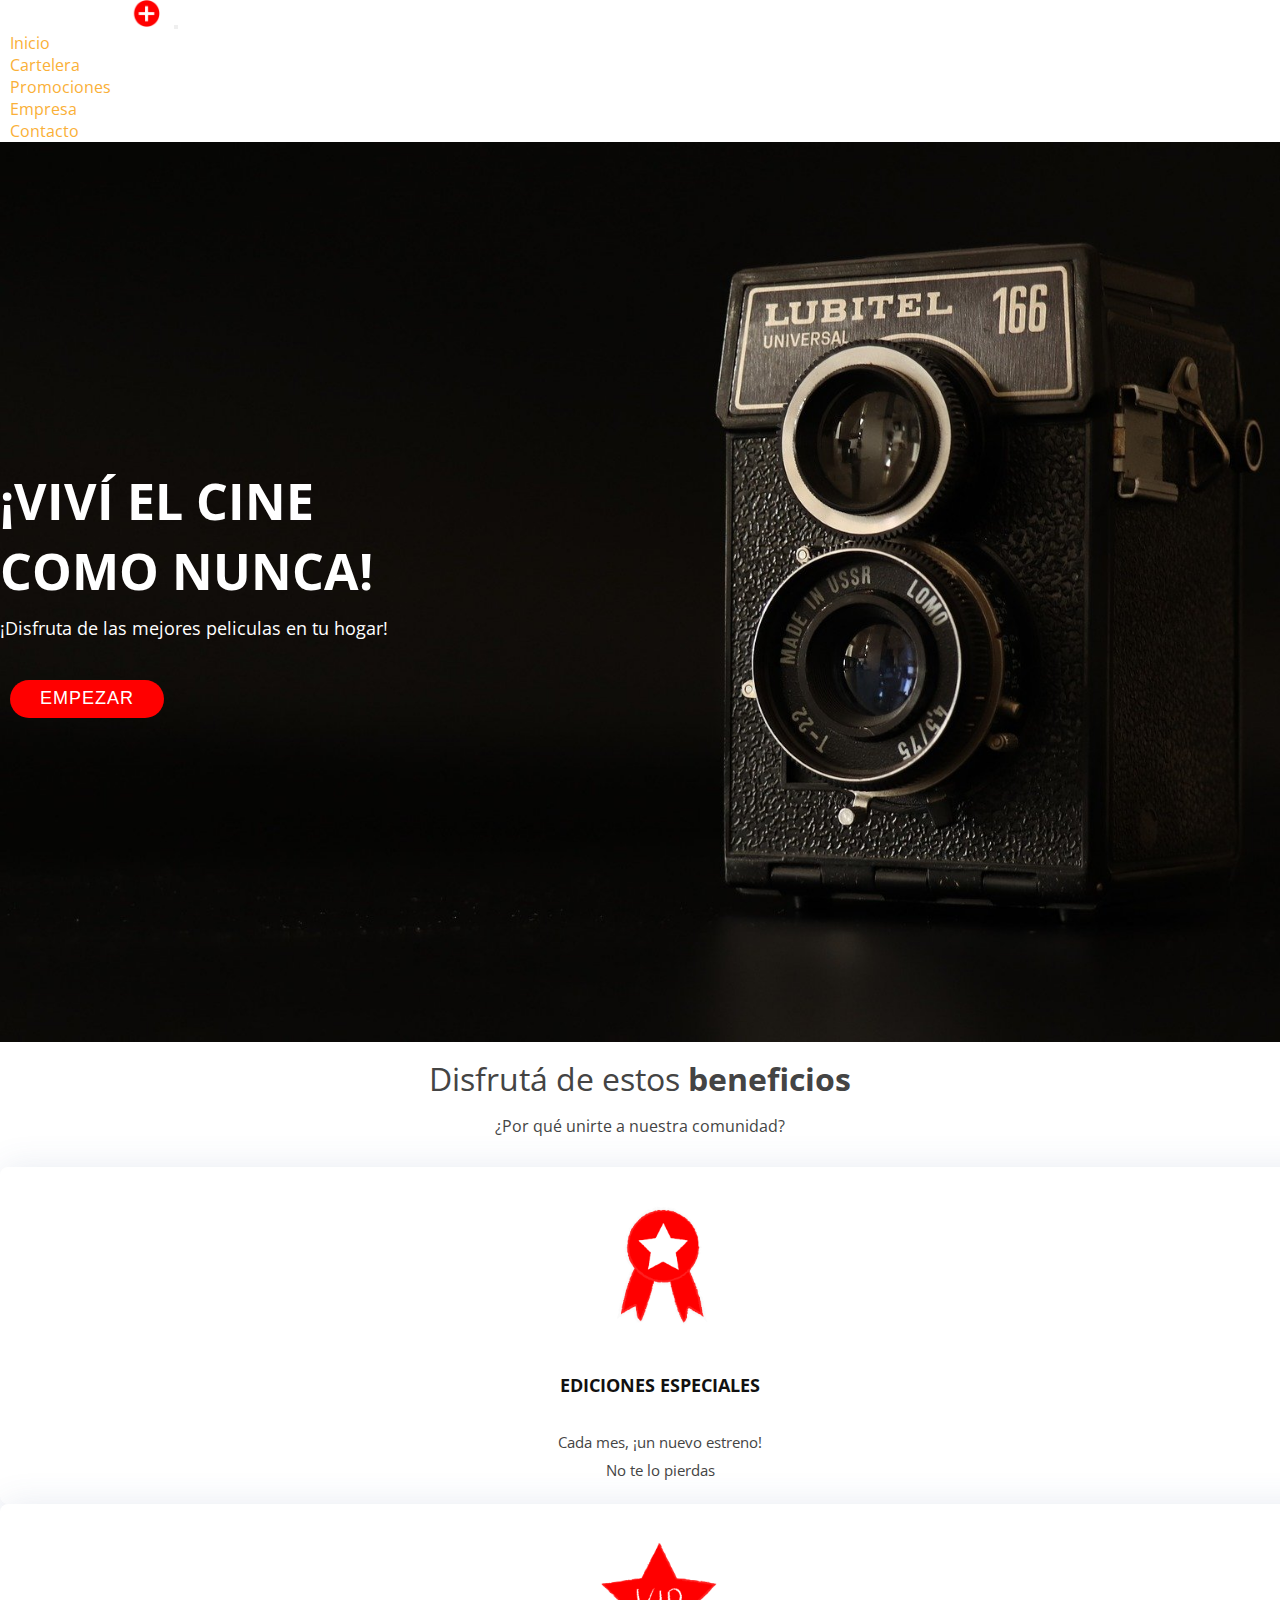
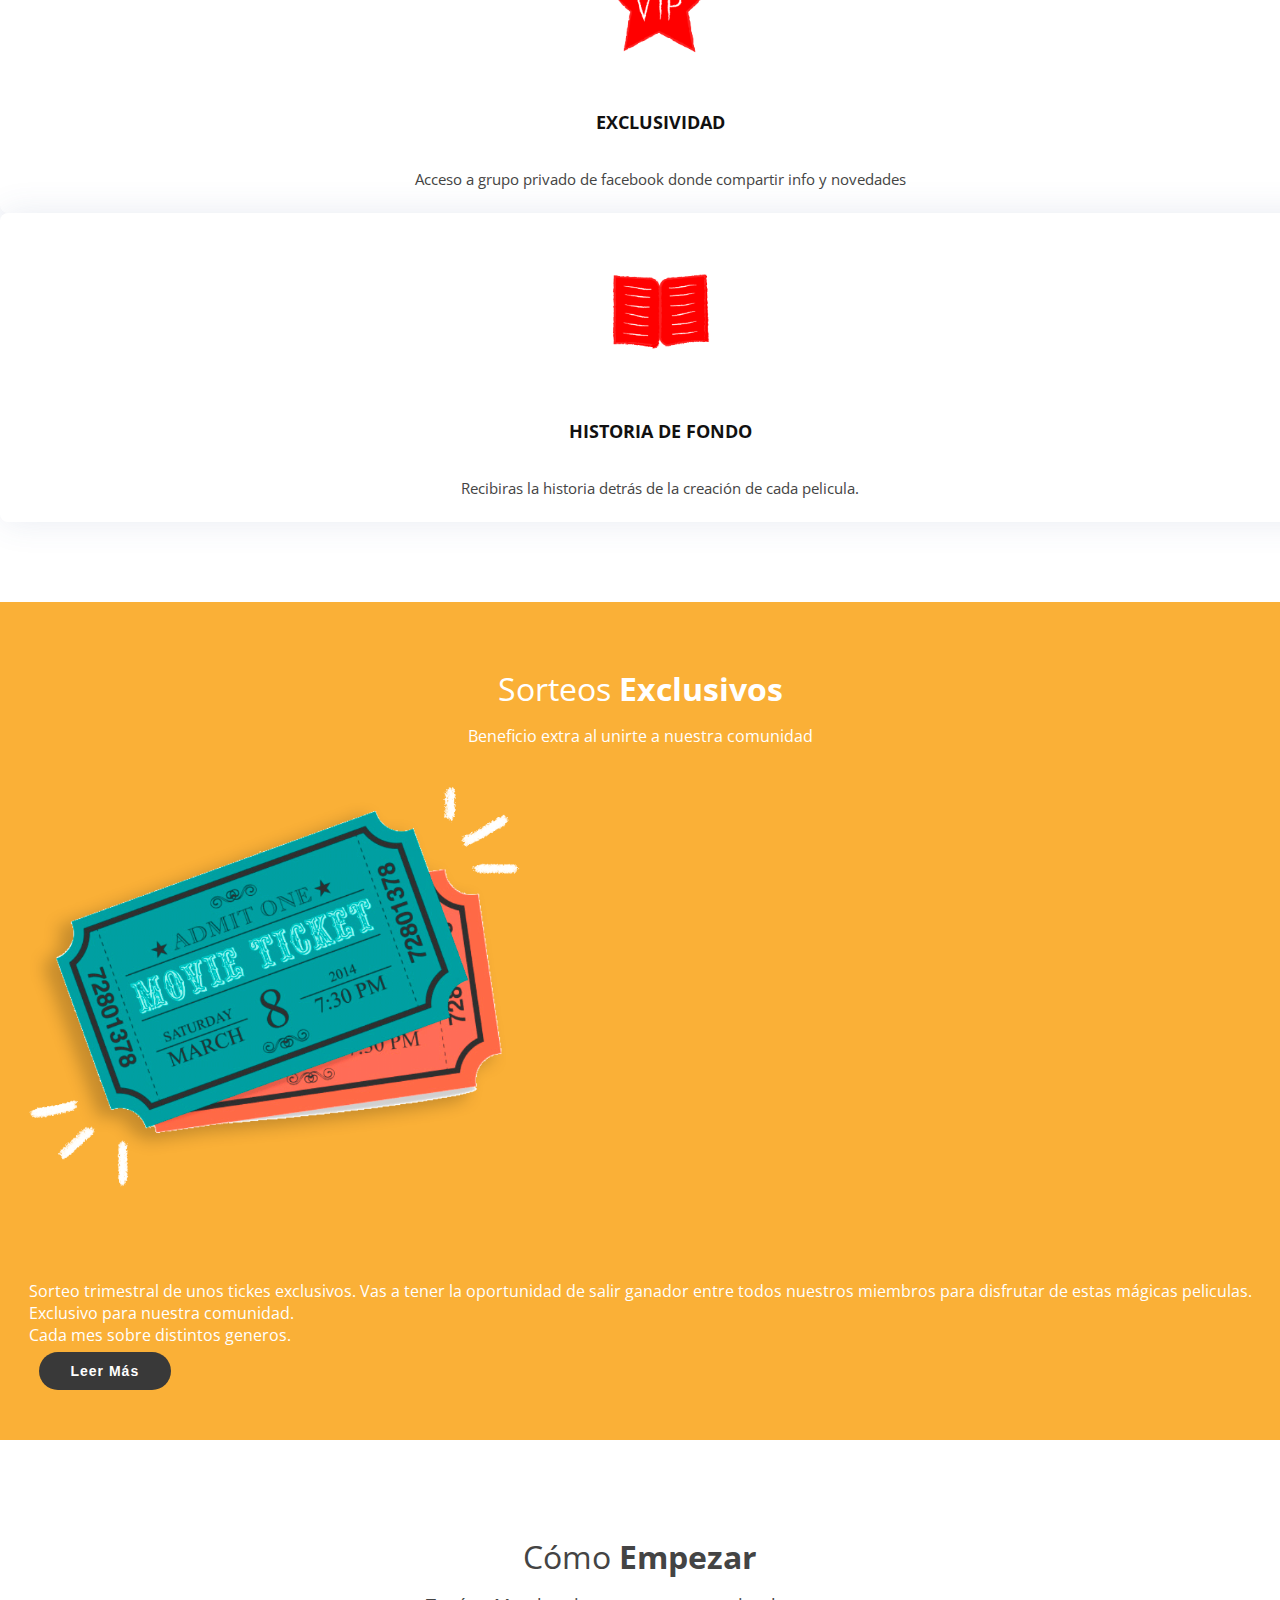
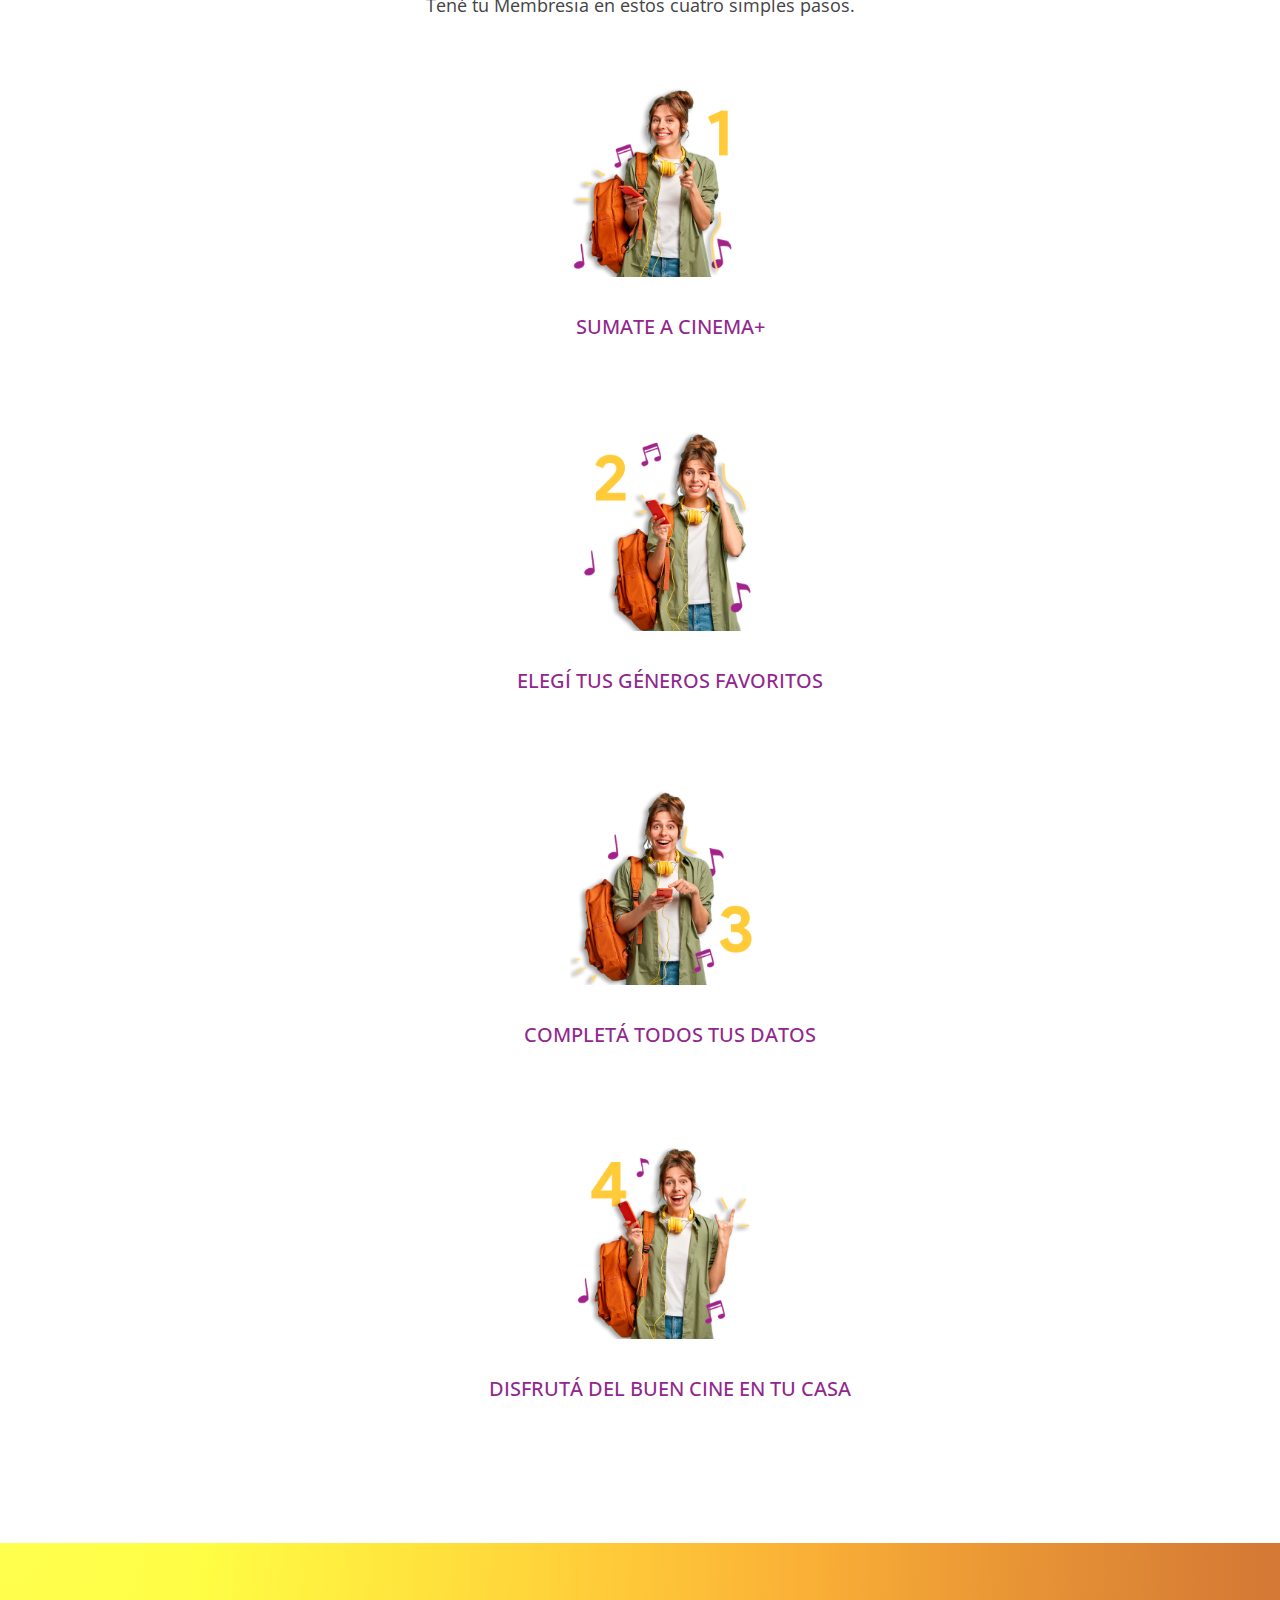
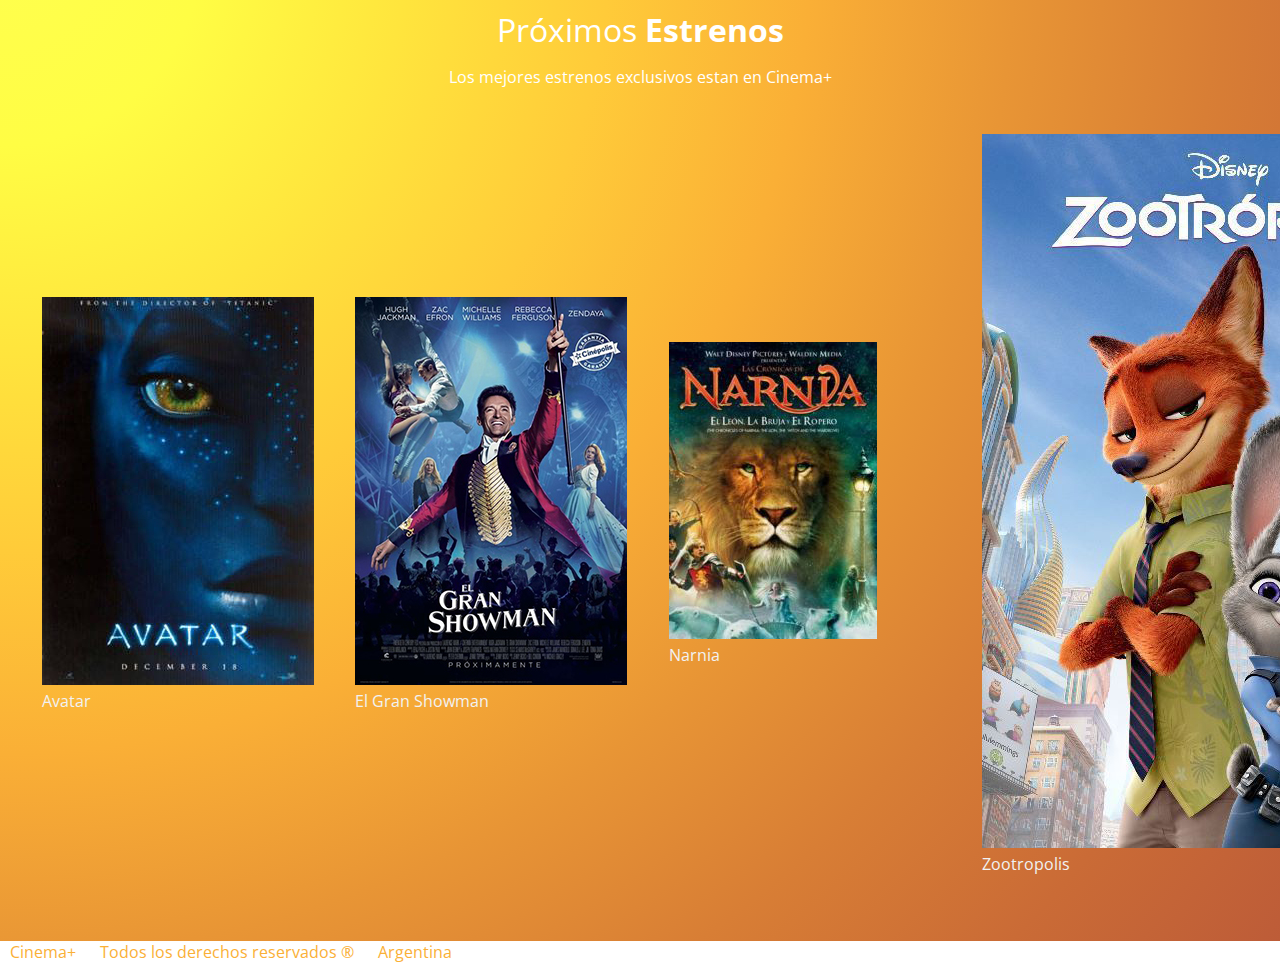
<file: index.html>
<!DOCTYPE html>
<html lang="en">
  <head>
    <meta charset="UTF-8" />
    <meta http-equiv="X-UA-Compatible" content="IE=edge" />
    <meta name="viewport" content="width=device-width, initial-scale=1.0" />

    <title>Cinema Online - Lo mejor del Cine llegó a tu hogar</title>
    <meta
      name="description"
      content="Este es tu cine. ¡Entrá! Los últimos estrenos. Más que ver una película. Una experiencia placentera. Excelente servicio."
    />
    <meta name="keywords" content="Cinema, Cine, Online, Peliculas" />

    <link rel="preconnect" href="https://fonts.googleapis.com" />
    <link rel="preconnect" href="https://fonts.gstatic.com" crossorigin />
    <link
      href="https://fonts.googleapis.com/css2?family=Open+Sans:wght@400;700&display=swap"
      rel="stylesheet"
    />

    <link
      href="https://cdn.jsdelivr.net/npm/bootstrap@5.0.0/dist/css/bootstrap.min.css"
      rel="stylesheet"
      integrity="sha384-wEmeIV1mKuiNpC+IOBjI7aAzPcEZeedi5yW5f2yOq55WWLwNGmvvx4Um1vskeMj0"
      crossorigin="anonymous"
    />

    <link rel="preload" href="./css/style.css" as="style" />
    <link rel="stylesheet" href="./css/style.css" />
  </head>

  <body>
    <!--Header-->
    <header>
      <!--topBar-->
      <nav class="navbar navbar-expand-lg navbar-dark bg-dark fixed-top">
        <div class="container">
          <a class="navbar-brand" href="index.html"
            ><img src="assets/img/Cinema+_logo.png" alt="Logo" class="logoB"
          /></a>
          <button
            class="navbar-toggler"
            type="button"
            data-bs-toggle="collapse"
            data-bs-target="#navbarNavDropdown"
            aria-controls="navbarNavDropdown"
            aria-expanded="false"
            aria-label="Toggle navigation"
          >
            <span class="navbar-toggler-icon"></span>
          </button>
          <div class="collapse navbar-collapse" id="navbarNavDropdown">
            <ul class="navbar-nav">
              <li class="nav-item">
                <a class="nav-link active" aria-current="page" href="index.html"
                  >Inicio</a
                >
              </li>
              <li class="nav-item">
                <a class="nav-link" href="cartelera.html">Cartelera</a>
              </li>
              <li class="nav-item">
                <a class="nav-link" href="promociones.html">Promociones</a>
              </li>
              <li class="nav-item">
                <a class="nav-link" href="empresa.html">Empresa</a>
              </li>
              <li class="nav-item">
                <a class="nav-link" href="contacto.html">Contacto</a>
              </li>
            </ul>
          </div>
        </div>
      </nav>

      <!--Hero-->

      <section id="hero">
        <div class="hero container">
          <div class="hero-text container">
            <h1>¡Viví el cine<br />como nunca!</h1>
            <h2>¡Disfruta de las mejores peliculas en tu hogar!</h2>
            <a href="cartelera.html" class="btn-get-started">Empezar</a>
          </div>
        </div>
      </section>
    </header>

    <!--Cuerpo-->

      <!-- ======= Beneficios ======= -->
      <section id="services" class="services">
        <div class="container">
          <div class="section-title">
            <h3>Disfrutá de estos <span>beneficios</span></h3>
            <p>¿Por qué unirte a nuestra comunidad?</p>
          </div>

          <div class="row justify-content-center">
            <div
              class="col-md-6 col-lg-3 d-flex align-items-stretch mb-5 mb-lg-0"
            >
              <div class="icon-box">
                <div class="icon">
                  <img
                    style="width: 150px"
                    src="assets/img/beneficio1.png"
                    alt=""
                  />
                </div>
                <h4 class="title"><a href="">Ediciones Especiales</a></h4>
                <p class="description">
                  Cada mes, ¡un nuevo estreno! <br> No te lo pierdas
                </p>
              </div>
            </div>

            <div
              class="col-md-6 col-lg-3 d-flex align-items-stretch mb-5 mb-lg-0"
            >
              <div class="icon-box">
                <div class="icon">
                  <img
                    style="width: 150px"
                    src="assets/img/beneficio2.png"
                    alt=""
                  />
                </div>
                <h4 class="title"><a href="">Exclusividad</a></h4>
                <p class="description">
                  Acceso a grupo privado de facebook donde compartir info y novedades
                </p>
              </div>
            </div>

            <div
              class="col-md-6 col-lg-3 d-flex align-items-stretch mb-5 mb-lg-0"
            >
              <div class="icon-box">
                <div class="icon">
                  <img
                    style="width: 150px"
                    src="assets/img/beneficio3.png"
                    alt=""
                  />
                </div>
                <h4 class="title"><a href="">Historia de fondo</a></h4>
                <p class="description">
                  Recibiras la historia detrás de la creación de cada pelicula.
                </p>
              </div>
            </div>
          </div>
        </div>
      </section>

      <!-- ======= Sorteos ======= -->
      <section id="about" class="about club">
        <div class="container">
          <div class="section-title">
            <h3 id="club-pq">Sorteos <span id="club">Exclusivos</span></h3>
            <p>Beneficio extra al unirte a nuestra comunidad</p>
          </div>

          <div class="row content">
            <div class="col-lg-6 tocadisco">
              <img src="assets/img/sorteosExclusivos.png" alt="tocadisco" />
            </div>
            <div class="col-lg-6" id="sorteo">
              <p>
                Sorteo trimestral de unos tickes exclusivos. Vas a tener la
                oportunidad de salir ganador entre todos nuestros miembros para
                disfrutar de estas mágicas peliculas.
              </p>

              <p>
                Exclusivo para nuestra comunidad.
              </p>

              <p>
                Cada mes sobre distintos generos.
              </p>
              
              <a href="promociones.html" class="btn-learn-more"
                >Leer Más</a
              >
            </div>
          </div>
        </div>
      </section>
      <!-- End About Section -->

      <!-- ======= Pasos Section ======= -->
      <section id="pasos" class="pasos">
        <div class="container">
          <div class="section-title">
            <h3>Cómo <span>Empezar</span></h3>
            <p>Tené tu Membresia en estos cuatro simples pasos.</p>
          </div>

          <div class="row">
            <div
              class="col-md-6 col-lg-3 d-flex align-items-stretch mb-5 mb-lg-0"
            >
              <div class="icon-box sumate">
                <div class="icon">
                  <img style="width: 200px" src="assets/img/paso1.png" alt="" />
                </div>
                <h4 class="title"><a href="">Sumate a Cinema+</a></h4>
              </div>
            </div>

            <div
              class="col-md-6 col-lg-3 d-flex align-items-stretch mb-5 mb-lg-0"
            >
              <div class="icon-box elegi">
                <div class="icon">
                  <img style="width: 200px" src="assets/img/paso2.png" alt="" />
                </div>
                <h4 class="title"><a href="">Elegí tus géneros favoritos</a></h4>
              </div>
            </div>

            <div
              class="col-md-6 col-lg-3 d-flex align-items-stretch mb-5 mb-lg-0"
            >
              <div class="icon-box completa">
                <div class="icon">
                  <img style="width: 200px" src="assets/img/paso3.png" alt="" />
                </div>
                <h4 class="title"><a href="">Completá todos tus datos</a></h4>
              </div>
            </div>

            <div
              class="col-md-6 col-lg-3 d-flex align-items-stretch mb-5 mb-lg-0"
            >
              <div class="icon-box disfruta">
                <div class="icon">
                  <img style="width: 200px" src="assets/img/paso4.png" alt="" />
                </div>
                <h4 class="title">
                  <a href="">Disfrutá del buen cine en tu casa</a>
                </h4>
                <!-- <p class="description">
                  At vero eos et accusamus et iusto odio dignissimos ducimus qui
                  blanditiis
                </p> -->
              </div>
            </div>
          </div>
        </div>
      </section>
      <!-- End Pasos Section -->

    <!--listaDeProductos-->
    <section class="estrenos">
      <div class="section-title">
        <h3>Próximos <span>Estrenos</span></h3>
        <p>Los mejores estrenos exclusivos estan en Cinema+</p>
      </div>
      <div class="container productos productos--lista">
        <div class="card" style="width: 18rem">
          <img
            src="assets/img/afiches/avatar.jpg"
            class="card-img-top"
            alt="avatar"
          />
          <div class="card-body bg-dark">
            <p class="card-text">Avatar</p>
          </div>
        </div>
        <div class="card" style="width: 18rem">
          <img
            src="assets/img/afiches/elGranShowman.jpg"
            class="card-img-top"
            alt="showman"
          />
          <div class="card-body bg-dark">
            <p class="card-text">El Gran Showman</p>
          </div>
        </div>
        <div class="card" style="width: 18rem">
          <img
            src="assets/img/afiches/narnia.jpg"
            class="card-img-top"
            alt="narnia"
          />
          <div class="card-body bg-dark">
            <p class="card-text">Narnia</p>
          </div>
        </div>
        <div class="card" style="width: 18rem">
          <img
            src="assets/img/afiches/zootroolis.jpg"
            class="card-img-top"
            alt="Zootropolis"
          />
          <div class="card-body bg-dark">
            <p class="card-text">Zootropolis</p>
          </div>
        </div>
      </div>
    </section>

    <!--Pie de pagina-->
    <footer>
      <nav class="navbar navbar-expand-lg navbar-dark bg-dark">
        <div class="container-md">
          <a class="navbar-brand" href="index.html">Cinema+</a>
          <a class="navbar-brand" href="empresa.html">Todos los derechos reservados ®</a>
          <a class="navbar-brand" href="contacto.html">Argentina</a>
        </div>
      </nav>
    </footer>

    <!--shilf + alt + f-->
    <script
      src="https://cdn.jsdelivr.net/npm/bootstrap@5.0.0/dist/js/bootstrap.bundle.min.js"
      integrity="sha384-p34f1UUtsS3wqzfto5wAAmdvj+osOnFyQFpp4Ua3gs/ZVWx6oOypYoCJhGGScy+8"
      crossorigin="anonymous"
    ></script>
  </body>
</html>
</file>
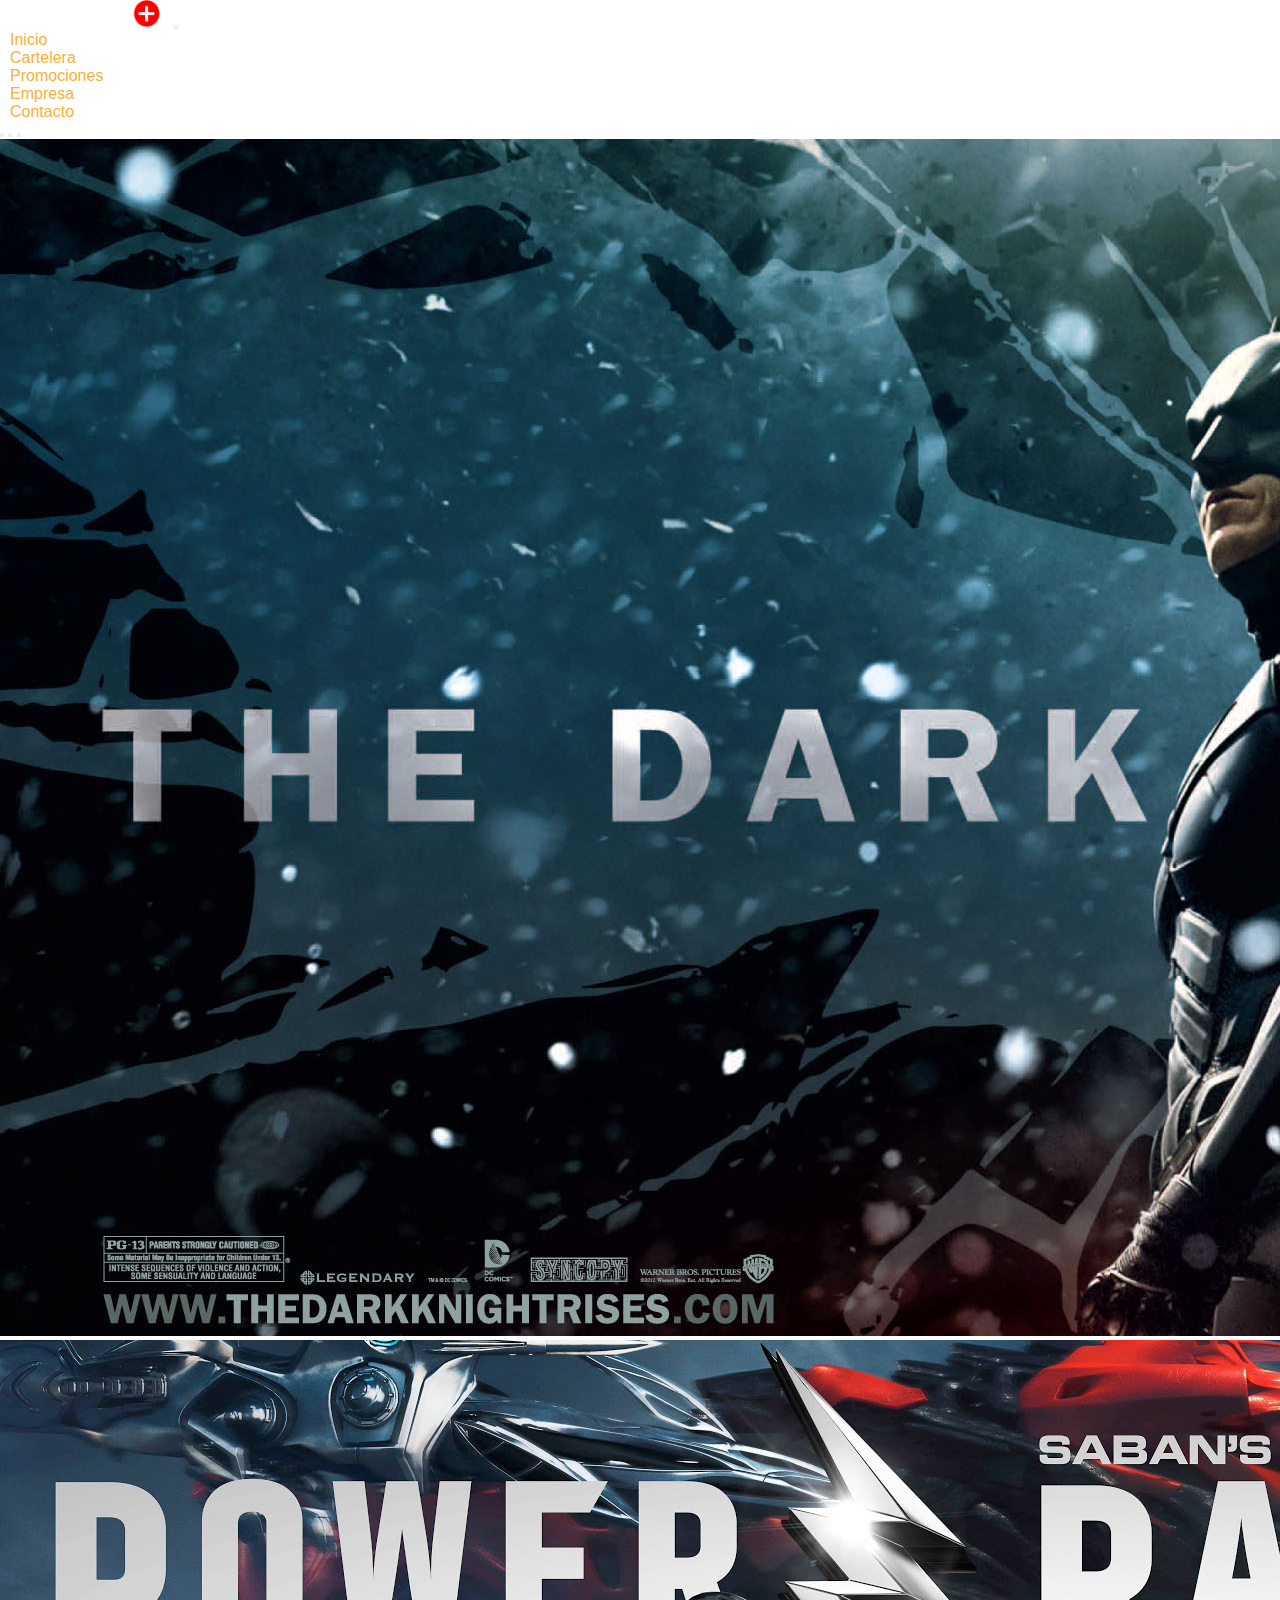
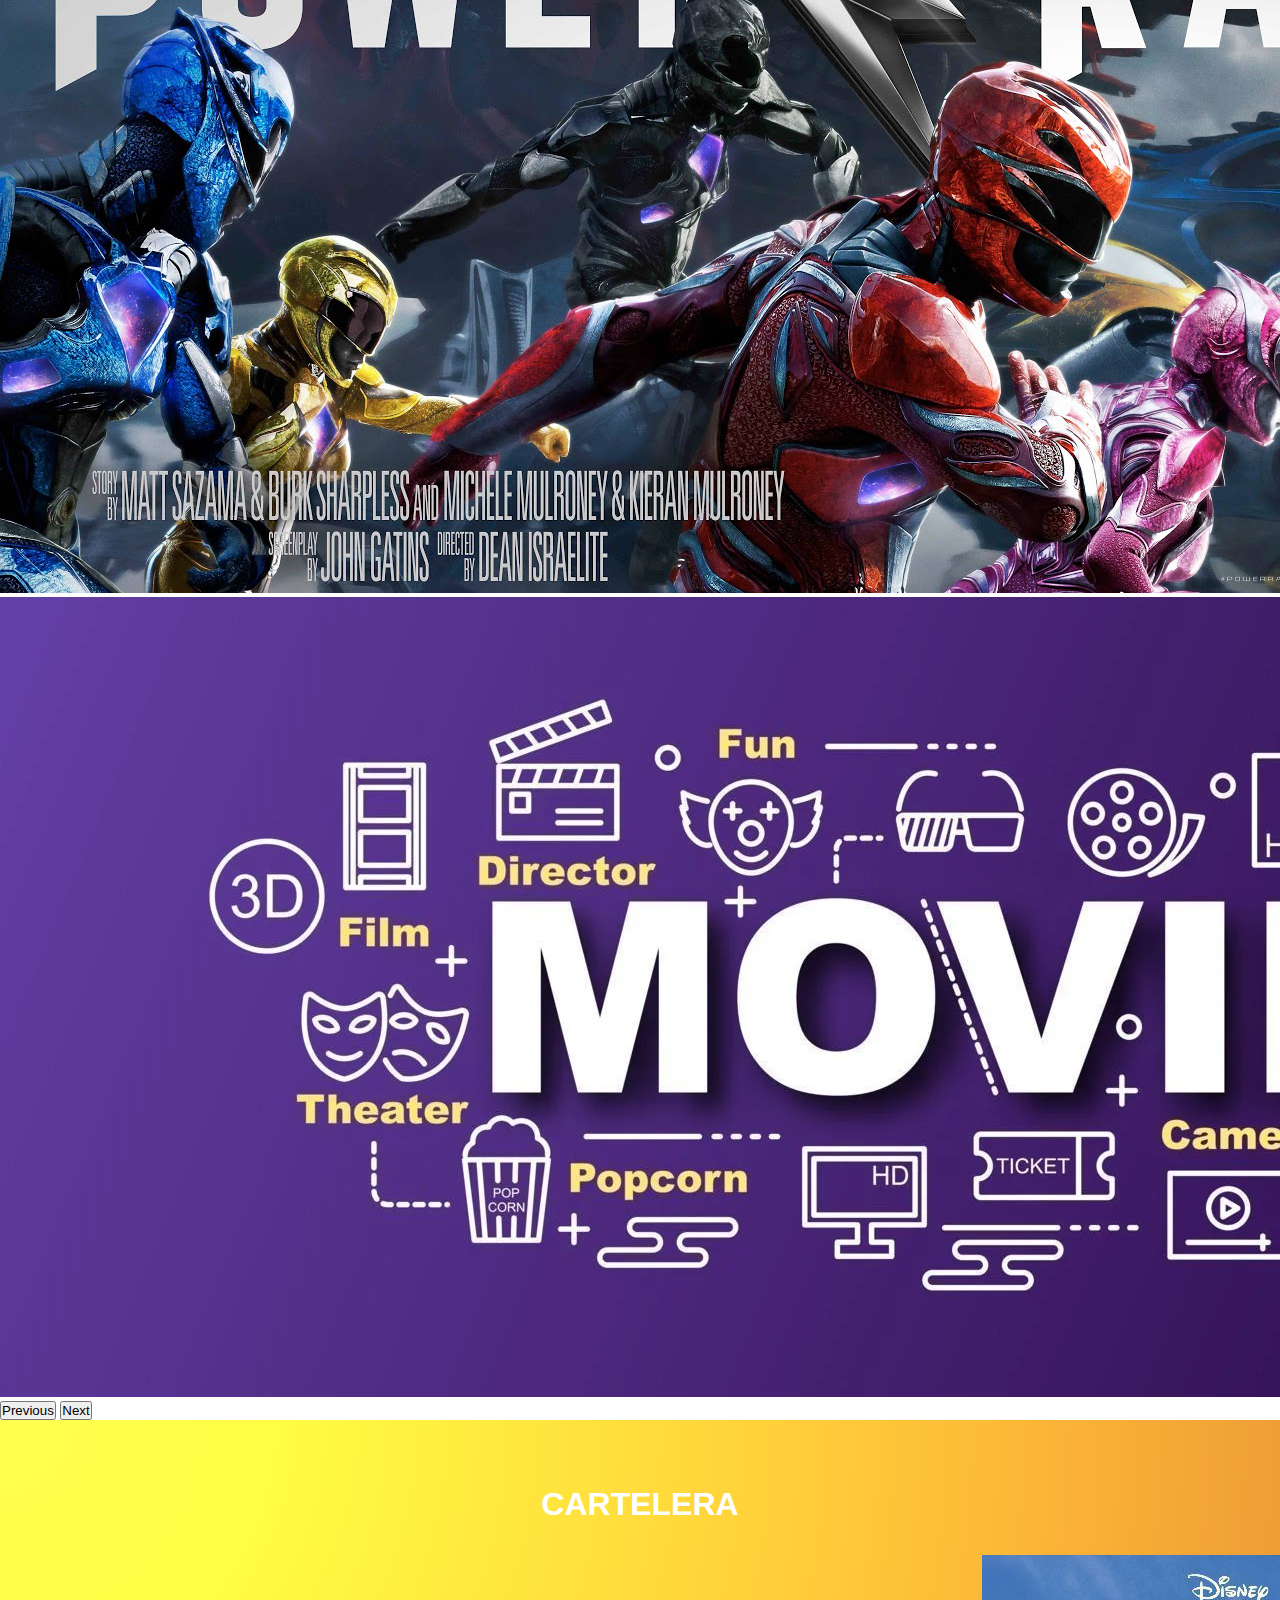
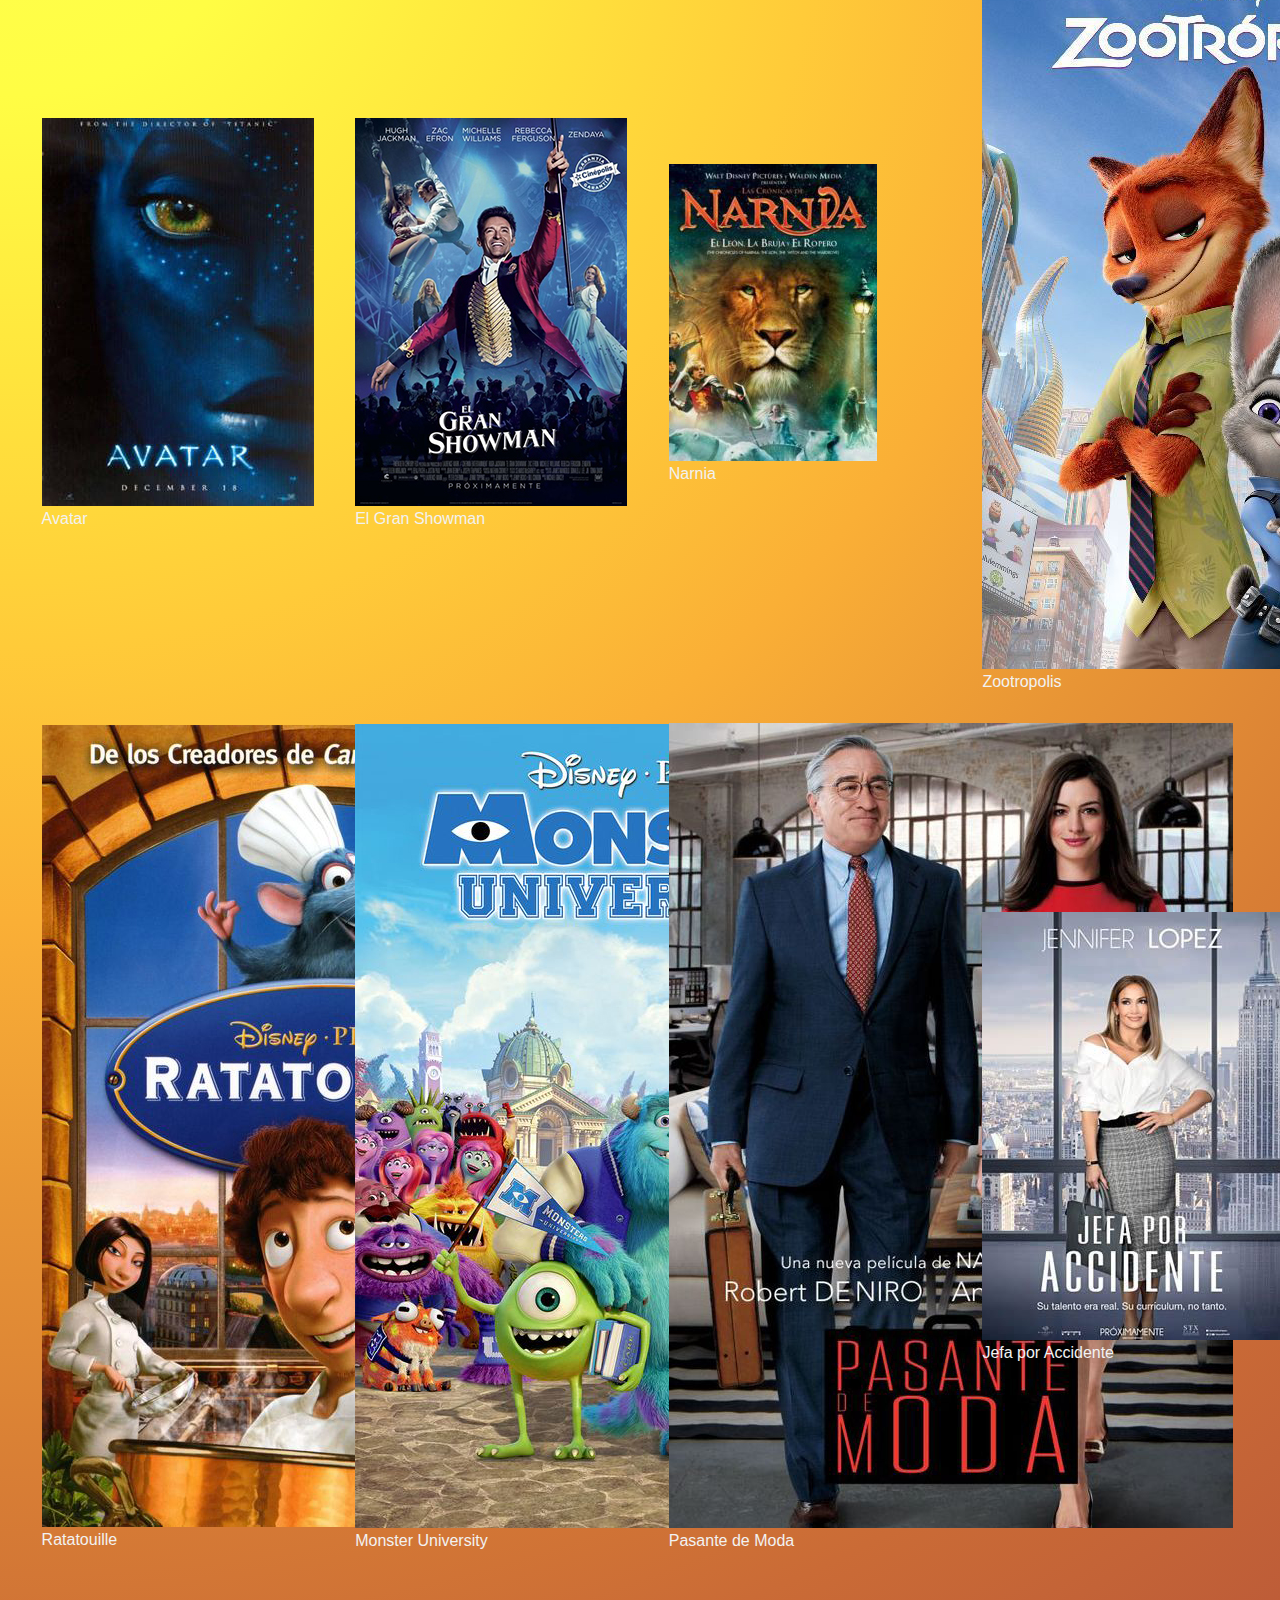
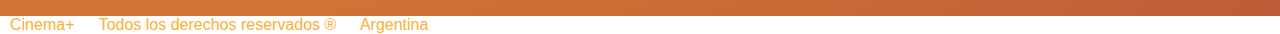
<file: cartelera.html>
<!DOCTYPE html>
<html lang="en">
  <head>
    <meta charset="UTF-8" />
    <meta http-equiv="X-UA-Compatible" content="IE=edge" />
    <meta name="viewport" content="width=device-width, initial-scale=1.0" />
    <title>Cinema Online - Cartelera</title>
    <meta name="keywords" content="Cinema, Cine, Online, Peliculas, Cartelera">
    <link rel="preconnect" href="https://fonts.gstatic.com" />
    <link
      href="https://fonts.googleapis.com/css2?family=Krub:wght@400;700&display=swap"
      rel="stylesheet"
    />
    <link href="https://cdn.jsdelivr.net/npm/bootstrap@5.0.0/dist/css/bootstrap.min.css" rel="stylesheet" integrity="sha384-wEmeIV1mKuiNpC+IOBjI7aAzPcEZeedi5yW5f2yOq55WWLwNGmvvx4Um1vskeMj0" crossorigin="anonymous">
    <link rel="preload" href="./css/style.css" as="style" />
    <link rel="stylesheet" href="./css/style.css" />
  </head>

  <body>
    <!--Header-->
    <header>
      <!--topBar-->
      <nav class="navbar navbar-expand-lg navbar-dark bg-dark">
        <div class="container">
          <a class="navbar-brand" href="index.html"><img src="assets/img/Cinema+_logo.png" alt="Logo" class="logoB"
            /></a>
          <button class="navbar-toggler" type="button" data-bs-toggle="collapse" data-bs-target="#navbarNavDropdown" aria-controls="navbarNavDropdown" aria-expanded="false" aria-label="Toggle navigation">
            <span class="navbar-toggler-icon"></span>
          </button>
          <div class="collapse navbar-collapse" id="navbarNavDropdown">
            <ul class="navbar-nav">
              <li class="nav-item">
                <a class="nav-link" href="index.html">Inicio</a>
              </li>
              <li class="nav-item">
                <a class="nav-link active" aria-current="page" href="cartelera.html">Cartelera</a>
              </li>
              <li class="nav-item">
                <a class="nav-link" href="promociones.html">Promociones</a>
              </li>
              <li class="nav-item">
                <a class="nav-link" href="empresa.html">Empresa</a>
              </li>
              <li class="nav-item">
                <a class="nav-link" href="contacto.html">Contacto</a>
              </li>
            </ul>
          </div>
        </div>
      </nav>
      
      <!--Hero-->

      <div id="carouselExampleIndicators" class="carousel slide" data-bs-ride="carousel">
        <div class="carousel-indicators">
          <button type="button" data-bs-target="#carouselExampleIndicators" data-bs-slide-to="0" class="active" aria-current="true" aria-label="Slide 1"></button>
          <button type="button" data-bs-target="#carouselExampleIndicators" data-bs-slide-to="1" aria-label="Slide 2"></button>
          <button type="button" data-bs-target="#carouselExampleIndicators" data-bs-slide-to="2" aria-label="Slide 3"></button>
        </div>
        <div class="carousel-inner">
          <div class="carousel-item active">
            <img src="assets/img/afiches/6827.jpg" class="d-block w-100" alt="banner1">
          </div>
          <div class="carousel-item">
            <img src="assets/img/afiches/Power_Rangers_2017_Official_Banner_JPosters.jpg" class="d-block w-100" alt="banner2">
          </div>
          <div class="carousel-item">
            <img src="assets/img/afiches/movie-trendy-banner-vector.webp" class="d-block w-100" alt="banner3">
          </div>
        </div>
        <button class="carousel-control-prev" type="button" data-bs-target="#carouselExampleIndicators" data-bs-slide="prev">
          <span class="carousel-control-prev-icon" aria-hidden="true"></span>
          <span class="visually-hidden">Previous</span>
        </button>
        <button class="carousel-control-next" type="button" data-bs-target="#carouselExampleIndicators" data-bs-slide="next">
          <span class="carousel-control-next-icon" aria-hidden="true"></span>
          <span class="visually-hidden">Next</span>
        </button>
      </div>
    </header>

    <!--Cuerpo-->

    <!--listaDeProductos-->
    <section class="estrenos">
      <h2 class="title">Cartelera</h2>
      <div class="container productos productos--lista">
        <div class="card" style="width: 18rem;">
          <img src="assets/img/afiches/avatar.jpg" class="card-img-top" alt="avatar">
          <div class="card-body bg-dark">
            <p class="card-text">Avatar</p>
          </div>
        </div>
        <div class="card" style="width: 18rem;">
          <img src="assets/img/afiches/elGranShowman.jpg" class="card-img-top" alt="showman">
          <div class="card-body bg-dark">
            <p class="card-text">El Gran Showman</p>
          </div>
        </div>
        <div class="card" style="width: 18rem;">
          <img src="assets/img/afiches/narnia.jpg" class="card-img-top" alt="narnia">
          <div class="card-body bg-dark">
            <p class="card-text">Narnia</p>
          </div>
        </div>
        <div class="card" style="width: 18rem;">
          <img src="assets/img/afiches/zootroolis.jpg" class="card-img-top" alt="zootropolis">
          <div class="card-body bg-dark">
            <p class="card-text">Zootropolis</p>
          </div>
        </div>
      </div>
      <div class="container productos productos--lista">
        <div class="card" style="width: 18rem;">
          <img src="assets/img/afiches/ratatouille.jpg" class="card-img-top" alt="ratatouille">
          <div class="card-body bg-dark">
            <p class="card-text">Ratatouille</p>
          </div>
        </div>
        <div class="card" style="width: 18rem;">
          <img src="assets/img/afiches/monster.jpg" class="card-img-top" alt="monster">
          <div class="card-body bg-dark">
            <p class="card-text">Monster University</p>
          </div>
        </div>
        <div class="card" style="width: 18rem;">
          <img src="assets/img/afiches/pasante.jpg" class="card-img-top" alt="pasante">
          <div class="card-body bg-dark">
            <p class="card-text">Pasante de Moda</p>
          </div>
        </div>
        <div class="card" style="width: 18rem;">
          <img src="assets/img/afiches/jefa.jpg" class="card-img-top" alt="jefa">
          <div class="card-body bg-dark">
            <p class="card-text">Jefa por Accidente</p>
          </div>
        </div>
      </div>
    </section>

    <!--Pie de pagina-->
    <footer>
      <nav class="navbar navbar-expand-lg navbar-dark bg-dark">
        <div class="container-md">
          <a class="navbar-brand" href="index.html">Cinema+</a>
          <a class="navbar-brand" href="empresa.html">Todos los derechos reservados ®</a>
          <a class="navbar-brand" href="contacto.html">Argentina</a>
        </div>
      </nav>
    </footer>

    

    <!--shilf + alt + f-->
    <script src="https://cdn.jsdelivr.net/npm/bootstrap@5.0.0/dist/js/bootstrap.bundle.min.js" integrity="sha384-p34f1UUtsS3wqzfto5wAAmdvj+osOnFyQFpp4Ua3gs/ZVWx6oOypYoCJhGGScy+8" crossorigin="anonymous"></script>
  </body>
</html>
</file>
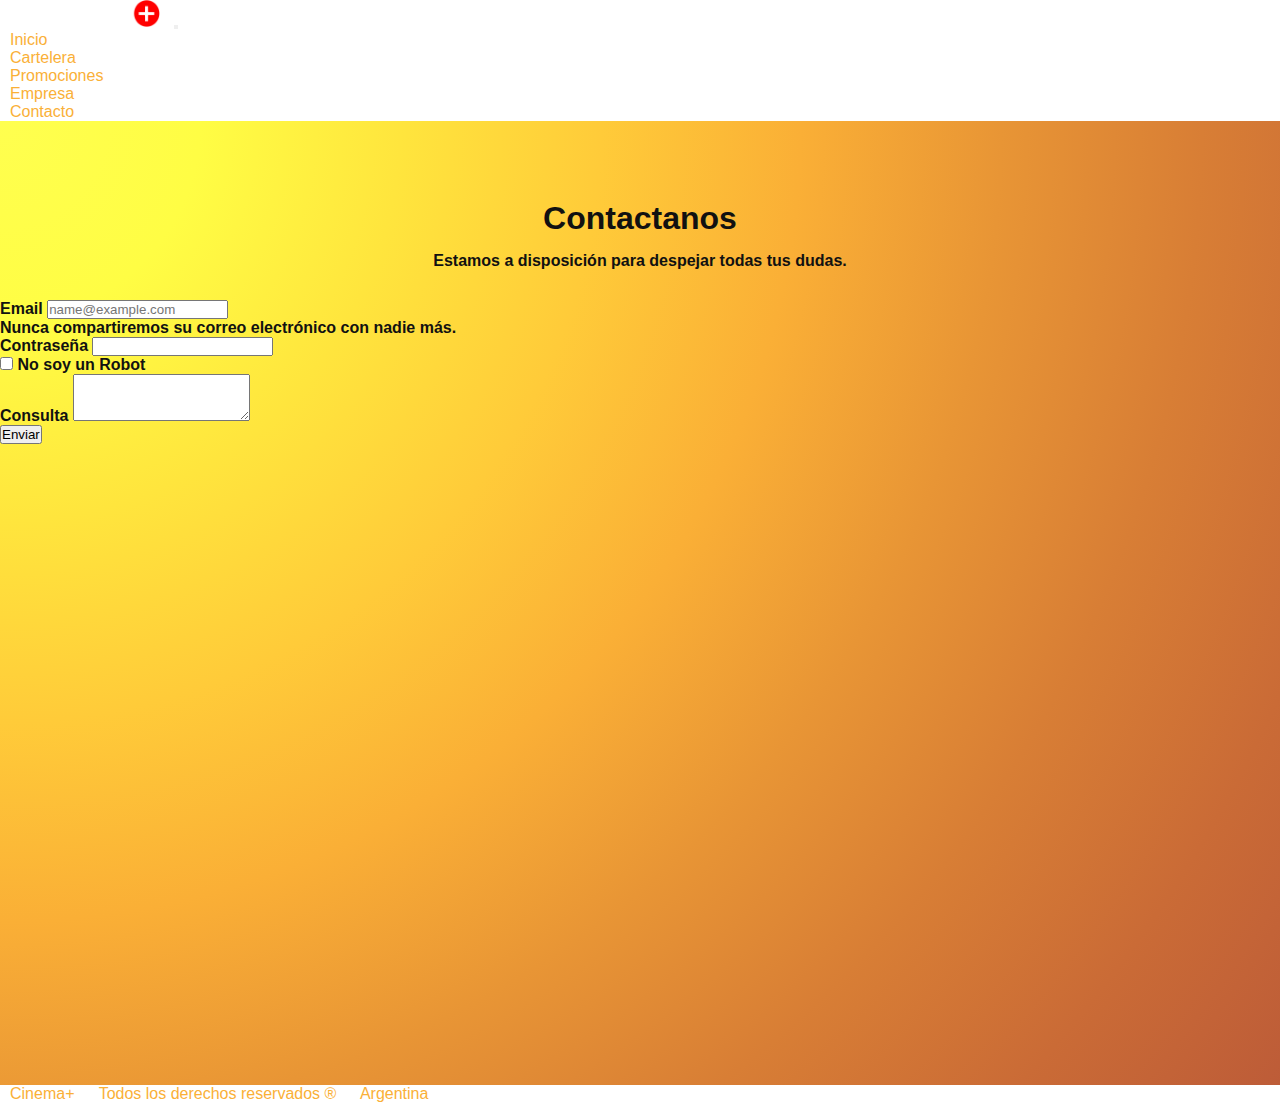
<file: contacto.html>
<!DOCTYPE html>
<html lang="en">
  <head>
    <meta charset="UTF-8" />
    <meta http-equiv="X-UA-Compatible" content="IE=edge" />
    <meta name="viewport" content="width=device-width, initial-scale=1.0" />
    <title>Cinema Online - Contacto</title>
    <meta name="keywords" content="Cinema, Cine, Online, Peliculas">
    <link rel="preconnect" href="https://fonts.gstatic.com" />
    <link
      href="https://fonts.googleapis.com/css2?family=Krub:wght@400;700&display=swap"
      rel="stylesheet"
    />
    <link href="https://cdn.jsdelivr.net/npm/bootstrap@5.0.0/dist/css/bootstrap.min.css" rel="stylesheet" integrity="sha384-wEmeIV1mKuiNpC+IOBjI7aAzPcEZeedi5yW5f2yOq55WWLwNGmvvx4Um1vskeMj0" crossorigin="anonymous">
    <link rel="preload" href="./css/style.css" as="style" />
    <link rel="stylesheet" href="./css/style.css" />
  </head>

  <body>
    <!--Header-->
    <header>
      <!--topBar-->
      <nav class="navbar navbar-expand-lg navbar-dark bg-dark">
        <div class="container">
          <a class="navbar-brand" href="index.html"><img src="./assets/img/Cinema+_logo.png" alt="Logo" class="logoB"/></a>
          <button class="navbar-toggler" type="button" data-bs-toggle="collapse" data-bs-target="#navbarNavDropdown" aria-controls="navbarNavDropdown" aria-expanded="false" aria-label="Toggle navigation">
            <span class="navbar-toggler-icon"></span>
          </button>
          <div class="collapse navbar-collapse" id="navbarNavDropdown">
            <ul class="navbar-nav">
              <li class="nav-item">
                <a class="nav-link" href="index.html">Inicio</a>
              </li>
              <li class="nav-item">
                <a class="nav-link" href="cartelera.html">Cartelera</a>
              </li>
              <li class="nav-item">
                <a class="nav-link" href="promociones.html">Promociones</a>
              </li>
              <li class="nav-item">
                <a class="nav-link" href="empresa.html">Empresa</a>
              </li>
              <li class="nav-item">
                <a class="nav-link active" aria-current="page" href="contacto.html">Contacto</a>
              </li>
            </ul>
          </div>
        </div>
      </nav>

    <!--Formulario-->
    <section class="formulario">
      <div class="container">
        <div class="section-title">
          <h3>Contactanos</h3>
          <p>
            Estamos a disposición para despejar todas tus dudas.
          </p>
        </div>
        <form>
          <div class="mb-3">
            <label for="exampleInputEmail1" class="form-label">Email</label>
            <input type="email" class="form-control" id="exampleInputEmail1" placeholder="name@example.com" aria-describedby="emailHelp">
            <div id="emailHelp" class="form-text">
              Nunca compartiremos su correo electrónico con nadie más.</div>
          </div>
          <div class="mb-3">
            <label for="exampleInputPassword1" class="form-label">Contraseña</label>
            <input type="password" class="form-control" id="exampleInputPassword1">
          </div>
          <div class="mb-3 form-check">
            <input type="checkbox" class="form-check-input" id="exampleCheck1">
            <label class="form-check-label" for="exampleCheck1">No soy un Robot</label>
          </div>
          <div class="mb-3">
            <label for="exampleFormControlTextarea1" class="form-label">Consulta</label>
            <textarea class="form-control" id="exampleFormControlTextarea1" rows="3"></textarea>
          </div>
          <button type="submit" class="btn btn-dark">Enviar</button>
        </form>
      </div>
    </section>


    <!--Pie de pagina-->
    <footer>
      <nav class="navbar navbar-expand-lg navbar-dark bg-dark fixed-bottom">
        <div class="container-md">
          <a class="navbar-brand" href="index.html">Cinema+</a>
          <a class="navbar-brand" href="empresa.html">Todos los derechos reservados ®</a>
          <a class="navbar-brand" href="contacto.html">Argentina</a>
        </div>
      </nav>
    </footer>

    

    <!--shilf + alt + f-->
    <script src="https://cdn.jsdelivr.net/npm/bootstrap@5.0.0/dist/js/bootstrap.bundle.min.js" integrity="sha384-p34f1UUtsS3wqzfto5wAAmdvj+osOnFyQFpp4Ua3gs/ZVWx6oOypYoCJhGGScy+8" crossorigin="anonymous"></script>
  </body>
</html>
</file>
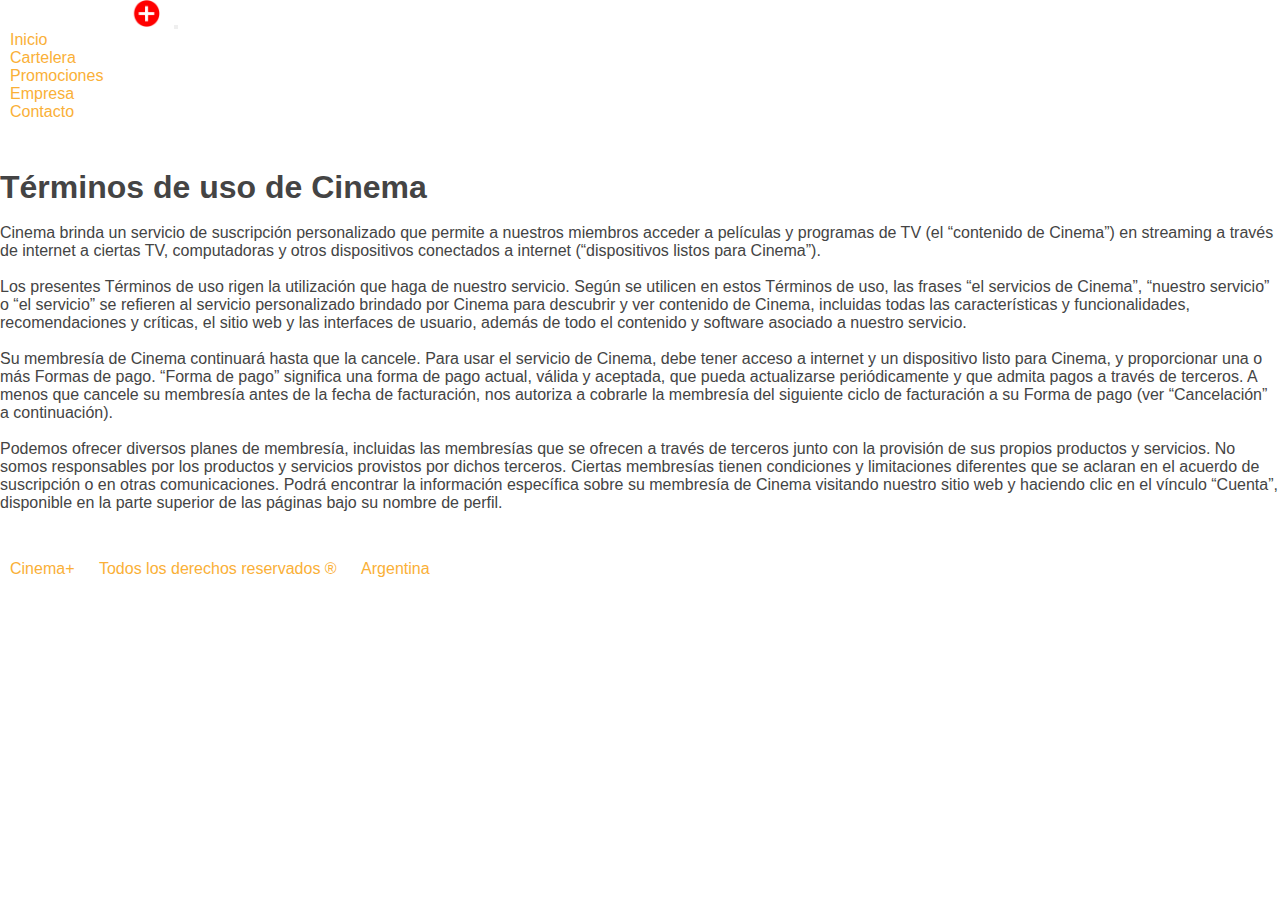
<file: empresa.html>
<!DOCTYPE html>
<html lang="en">
  <head>
    <meta charset="UTF-8" />
    <meta http-equiv="X-UA-Compatible" content="IE=edge" />
    <meta name="viewport" content="width=device-width, initial-scale=1.0" />
    <title>Cinema Online - Terminos y Condiciones</title>
    <meta name="keywords" content="Cinema, Cine, Online, Peliculas">
    <link rel="preconnect" href="https://fonts.gstatic.com" />
    <link
      href="https://fonts.googleapis.com/css2?family=Krub:wght@400;700&display=swap"
      rel="stylesheet"
    />
    <link href="https://cdn.jsdelivr.net/npm/bootstrap@5.0.0/dist/css/bootstrap.min.css" rel="stylesheet" integrity="sha384-wEmeIV1mKuiNpC+IOBjI7aAzPcEZeedi5yW5f2yOq55WWLwNGmvvx4Um1vskeMj0" crossorigin="anonymous">
    <link rel="preload" href="./css/style.css" as="style" />
    <link rel="stylesheet" href="./css/style.css" />
  </head>

  <body class="empresa">
    <!--Header-->
    <header>
      <!--topBar-->
      <nav class="navbar navbar-expand-lg navbar-dark bg-dark">
        <div class="container">
          <a class="navbar-brand" href="index.html"><img src="./assets/img/Cinema+_logo.png" alt="Logo" class="logoB"/></a>
          <button class="navbar-toggler" type="button" data-bs-toggle="collapse" data-bs-target="#navbarNavDropdown" aria-controls="navbarNavDropdown" aria-expanded="false" aria-label="Toggle navigation">
            <span class="navbar-toggler-icon"></span>
          </button>
          <div class="collapse navbar-collapse" id="navbarNavDropdown">
            <ul class="navbar-nav">
              <li class="nav-item">
                <a class="nav-link" href="index.html">Inicio</a>
              </li>
              <li class="nav-item">
                <a class="nav-link" href="cartelera.html">Cartelera</a>
              </li>
              <li class="nav-item">
                <a class="nav-link" href="promociones.html">Promociones</a>
              </li>
              <li class="nav-item">
                <a class="nav-link active" aria-current="page" href="empresa.html">Empresa</a>
              </li>
              <li class="nav-item">
                <a class="nav-link" href="contacto.html">Contacto</a>
              </li>
            </ul>
          </div>
        </div>
      </nav>
    </header>

    <!--Cuerpo-->

    <section class="container terminos">
      <h1>
        Términos de uso de Cinema
      </h1>
      <br>
      <p>Cinema brinda un servicio de suscripción personalizado que permite a nuestros miembros acceder a películas y programas de TV (el “contenido de Cinema”) en streaming a través de internet a ciertas TV, computadoras y otros dispositivos conectados a internet (“dispositivos listos para Cinema”).</p>
      <br>
      <p>Los presentes Términos de uso rigen la utilización que haga de nuestro servicio. Según se utilicen en estos Términos de uso, las frases “el servicios de Cinema”, “nuestro servicio” o “el servicio” se refieren al servicio personalizado brindado por Cinema para descubrir y ver contenido de Cinema, incluidas todas las características y funcionalidades, recomendaciones y críticas, el sitio web y las interfaces de usuario, además de todo el contenido y software asociado a nuestro servicio.</p>
      <br>
      <p>Su membresía de Cinema continuará hasta que la cancele. Para usar el servicio de Cinema, debe tener acceso a internet y un dispositivo listo para Cinema, y proporcionar una o más Formas de pago. “Forma de pago” significa una forma de pago actual, válida y aceptada, que pueda actualizarse periódicamente y que admita pagos a través de terceros. A menos que cancele su membresía antes de la fecha de facturación, nos autoriza a cobrarle la membresía del siguiente ciclo de facturación a su Forma de pago (ver “Cancelación” a continuación).</p>
      <br>
      <p>Podemos ofrecer diversos planes de membresía, incluidas las membresías que se ofrecen a través de terceros junto con la provisión de sus propios productos y servicios. No somos responsables por los productos y servicios provistos por dichos terceros. Ciertas membresías tienen condiciones y limitaciones diferentes que se aclaran en el acuerdo de suscripción o en otras comunicaciones. Podrá encontrar la información específica sobre su membresía de Cinema visitando nuestro sitio web y haciendo clic en el vínculo “Cuenta”, disponible en la parte superior de las páginas bajo su nombre de perfil.</p>

    </section>


    <!--Pie de pagina-->
    <footer>
      <nav class="navbar navbar-expand-lg navbar-dark bg-dark fixed-bottom">
        <div class="container-md">
          <a class="navbar-brand" href="index.html">Cinema+</a>
          <a class="navbar-brand" href="empresa.html">Todos los derechos reservados ®</a>
          <a class="navbar-brand" href="contacto.html">Argentina</a>
        </div>
      </nav>
    </footer>

    

    <!--shilf + alt + f-->
    <script src="https://cdn.jsdelivr.net/npm/bootstrap@5.0.0/dist/js/bootstrap.bundle.min.js" integrity="sha384-p34f1UUtsS3wqzfto5wAAmdvj+osOnFyQFpp4Ua3gs/ZVWx6oOypYoCJhGGScy+8" crossorigin="anonymous"></script>
  </body>
</html>
</file>
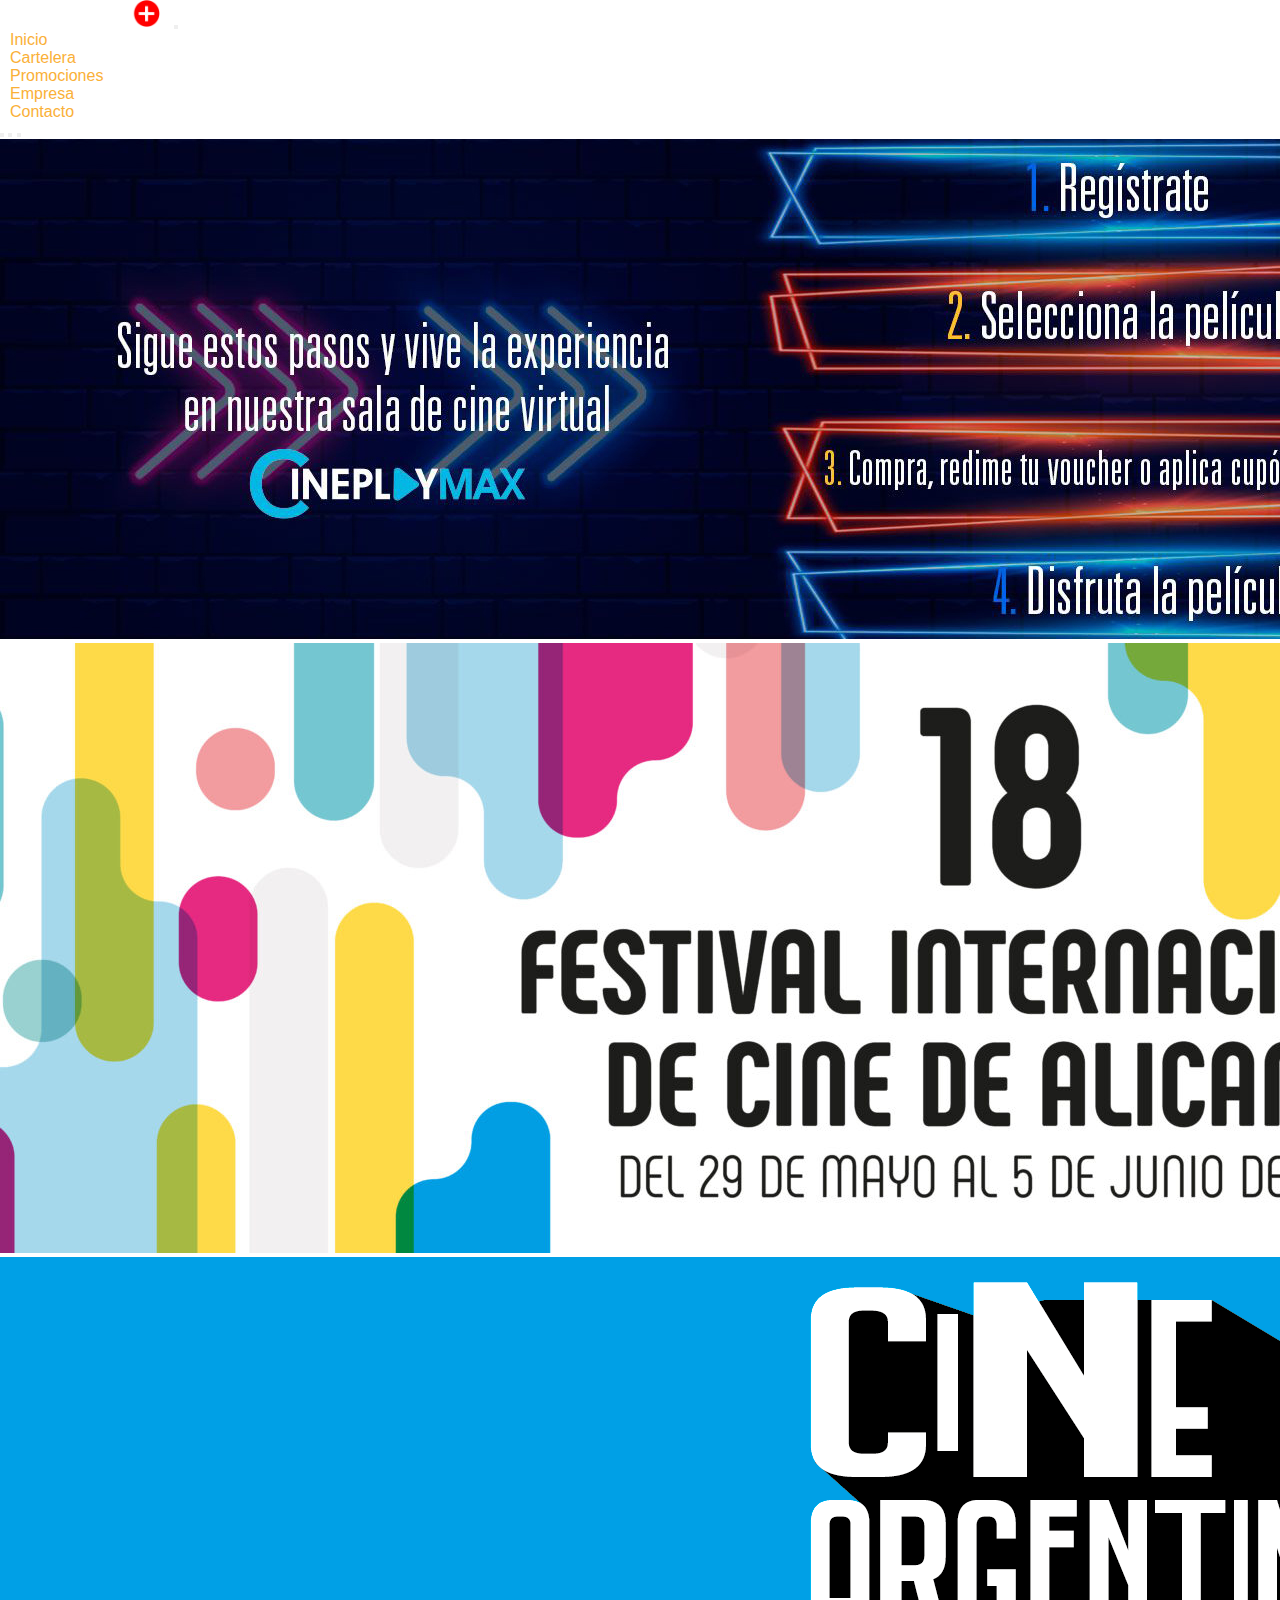
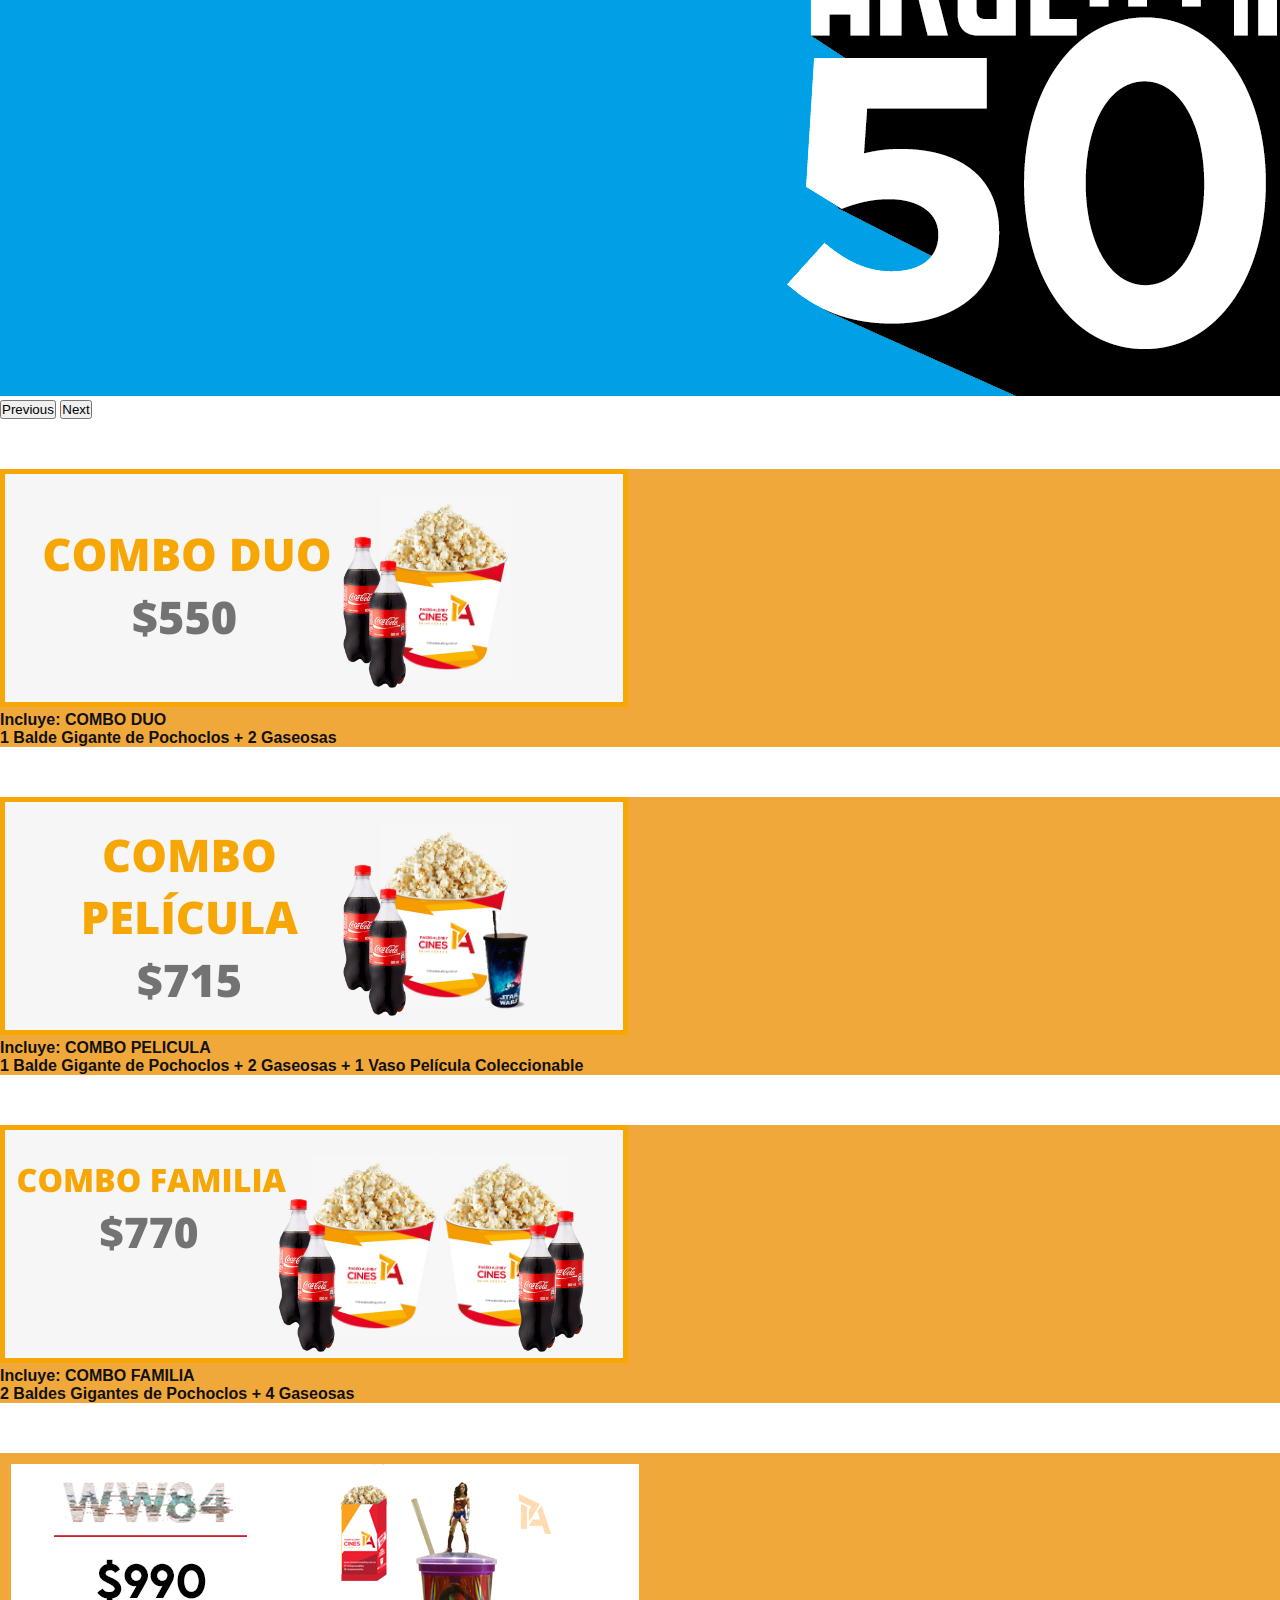
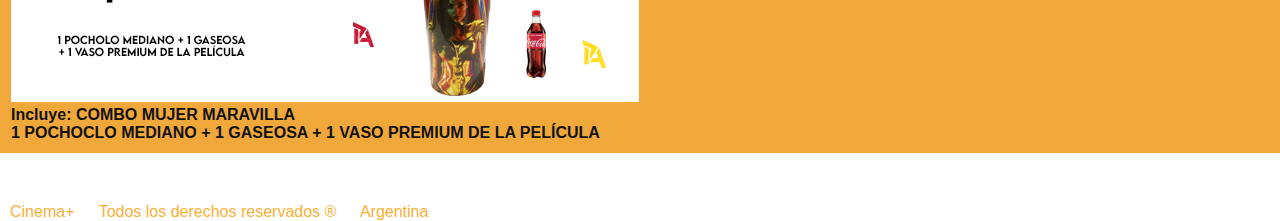
<file: promociones.html>
<!DOCTYPE html>
<html lang="en">
  <head>
    <meta charset="UTF-8" />
    <meta http-equiv="X-UA-Compatible" content="IE=edge" />
    <meta name="viewport" content="width=device-width, initial-scale=1.0" />
    <title>Cinema Online - Promociones</title>
    <meta name="keywords" content="Cinema, Cine, Online, Peliculas, Promociones">
    <link rel="preconnect" href="https://fonts.gstatic.com" />
    <link
      href="https://fonts.googleapis.com/css2?family=Krub:wght@400;700&display=swap"
      rel="stylesheet"
    />
    <link href="https://cdn.jsdelivr.net/npm/bootstrap@5.0.0/dist/css/bootstrap.min.css" rel="stylesheet" integrity="sha384-wEmeIV1mKuiNpC+IOBjI7aAzPcEZeedi5yW5f2yOq55WWLwNGmvvx4Um1vskeMj0" crossorigin="anonymous">
    <link rel="preload" href="./css/style.css" as="style" />
    <link rel="stylesheet" href="./css/style.css" />
  </head>

  <body>
    <!--Header-->
    <header>
      <!--topBar-->
      <nav class="navbar navbar-expand-lg navbar-dark bg-dark">
        <div class="container">
          <a class="navbar-brand" href="index.html"><img src="assets/img/Cinema+_logo.png" alt="Logo" class="logoB"/></a>
          <button class="navbar-toggler" type="button" data-bs-toggle="collapse" data-bs-target="#navbarNavDropdown" aria-controls="navbarNavDropdown" aria-expanded="false" aria-label="Toggle navigation">
            <span class="navbar-toggler-icon"></span>
          </button>
          <div class="collapse navbar-collapse" id="navbarNavDropdown">
            <ul class="navbar-nav">
              <li class="nav-item">
                <a class="nav-link" href="index.html">Inicio</a>
              </li>
              <li class="nav-item">
                <a class="nav-link" href="cartelera.html">Cartelera</a>
              </li>
              <li class="nav-item">
                <a class="nav-link active" aria-current="page" href="promociones.html">Promociones</a>
              </li>
              <li class="nav-item">
                <a class="nav-link" href="empresa.html">Empresa</a>
              </li>
              <li class="nav-item">
                <a class="nav-link" href="contacto.html">Contacto</a>
              </li>
            </ul>
          </div>
        </div>
      </nav>
      
      <!--Hero-->

      <div id="carouselExampleIndicators" class="carousel slide" data-bs-ride="carousel">
        <div class="carousel-indicators">
          <button type="button" data-bs-target="#carouselExampleIndicators" data-bs-slide-to="0" class="active" aria-current="true" aria-label="Slide 1"></button>
          <button type="button" data-bs-target="#carouselExampleIndicators" data-bs-slide-to="1" aria-label="Slide 2"></button>
          <button type="button" data-bs-target="#carouselExampleIndicators" data-bs-slide-to="2" aria-label="Slide 3"></button>
        </div>
        <div class="carousel-inner">
          <div class="carousel-item active">
            <img src="assets/img/afiches/Promociones/Banner-informativo-pasos_1619114642.jpg" class="d-block w-100" alt="...">
          </div>
          <div class="carousel-item">
            <img src="assets/img/afiches/Promociones/banner-web-2083-x-446-px-01-scaled.jpg" class="d-block w-100" alt="...">
          </div>
          <div class="carousel-item">
            <img src="assets/img/afiches/Promociones/banner-web.png" class="d-block w-100" alt="...">
          </div>
        </div>
        <button class="carousel-control-prev" type="button" data-bs-target="#carouselExampleIndicators" data-bs-slide="prev">
          <span class="carousel-control-prev-icon" aria-hidden="true"></span>
          <span class="visually-hidden">Previous</span>
        </button>
        <button class="carousel-control-next" type="button" data-bs-target="#carouselExampleIndicators" data-bs-slide="next">
          <span class="carousel-control-next-icon" aria-hidden="true"></span>
          <span class="visually-hidden">Next</span>
        </button>
      </div>
    </header>

    <!--Cuerpo-->

    <!--listaDeProductos-->
    <section class="container">
      <div class="card promo">
        <img src="assets/img/afiches/combos/1148_img1.jpg" class="card-img-top" alt="promo1">
        <div class="card-body">
          <p class="card-text">Incluye: COMBO DUO <br>
            1 Balde Gigante de Pochoclos + 2 Gaseosas</p>
        </div>
      </div>
      <div class="card promo">
        <img src="assets/img/afiches/combos/1149_img1.jpg" class="card-img-top" alt="promo2">
        <div class="card-body">
          <p class="card-text">Incluye: COMBO PELICULA <br>
            1 Balde Gigante de Pochoclos + 2 Gaseosas + 1 Vaso Película Coleccionable</p>
        </div>
      </div>
      <div class="card promo">
        <img src="assets/img/afiches/combos/1150_img1.jpg" class="card-img-top" alt="promo3">
        <div class="card-body">
          <p class="card-text">Incluye: COMBO FAMILIA <br>
            2 Baldes Gigantes de Pochoclos + 4 Gaseosas</p>
        </div>
      </div>
      <div class="card promo promo-u">
        <img src="assets/img/afiches/combos/1153_img1.jpg" class="card-img-top" alt="promo4">
        <div class="card-body">
          <p class="card-text">Incluye: COMBO MUJER MARAVILLA <br>
            1 POCHOCLO MEDIANO + 1 GASEOSA + 1 VASO PREMIUM DE LA PELÍCULA</p>
        </div>
      </div>
    </section>

    <!--Pie de pagina-->
    <footer>
      <nav class="navbar navbar-expand-lg navbar-dark bg-dark">
        <div class="container-md">
          <a class="navbar-brand" href="index.html">Cinema+</a>
          <a class="navbar-brand" href="empresa.html">Todos los derechos reservados ®</a>
          <a class="navbar-brand" href="contacto.html">Argentina</a>
        </div>
      </nav>
    </footer>

    

    <!--shilf + alt + f-->
    <script src="https://cdn.jsdelivr.net/npm/bootstrap@5.0.0/dist/js/bootstrap.bundle.min.js" integrity="sha384-p34f1UUtsS3wqzfto5wAAmdvj+osOnFyQFpp4Ua3gs/ZVWx6oOypYoCJhGGScy+8" crossorigin="anonymous"></script>
  </body>
</html>
</file>
<file: css/style.css>
*{padding:0;margin:0}body{font-family:'Open Sans', sans-serif;color:#444444}a{color:#fab037;text-decoration:none}a:hover{color:#ea6981;text-decoration:none}h1{font-family:'Open Sans', sans-serif}h2,h3,h4,h5,h6{font-family:'Open Sans', sans-serif}.empresa{background:#fff}.formulario{background:#fff;height:100vh;padding-top:4rem;background-image:radial-gradient(circle at 0% 0%, #ffff4f 0, #fffd44 12.5%, #ffe53d 25%, #ffcb39 37.5%, #faaf36 50%, #e89535 62.5%, #d87e35 75%, #ca6b36 87.5%, #bd5c38 100%);color:#111;font-weight:700}.formulario .section-title h3{color:#111;font-weight:700}.formulario .section-title p{color:#111;font-weight:700}.boton{display:-webkit-box;display:-ms-flexbox;display:flex;-webkit-box-orient:vertical;-webkit-box-direction:normal;-ms-flex-direction:column;flex-direction:column;color:#F2F2F2;text-decoration:none;text-transform:uppercase;font-size:1rem;font-weight:700;background-color:#3D9DF2;padding:1rem 2rem}.entrar a{background-color:#956DA6;color:#D9D9D9}.entrar a:hover{background-color:#a2acdf;color:#0D0D0D}.title{color:#fff;padding:1rem;font-size:32px;font-weight:700;text-transform:uppercase;text-align:center}.section-title{text-align:center;padding-bottom:30px}.section-title p{margin:15px auto 0 auto;font-weight:400}.section-title h3{margin:15px 0 0 0;font-size:32px;font-weight:400}.section-title h3 span{font-weight:bold}@media (min-width: 1024px){.section-title p{width:50%}}.parrafo{color:#0D0D0D}.logoB{width:150px}.navbar-nav{margin-left:auto;max-width:100%}#hero{width:100%;height:100vh;background:url("../assets/img/fondo.jpg") top center;background-size:cover}.hero{width:100%;height:100vh;display:-webkit-box;display:-ms-flexbox;display:flex;-webkit-box-pack:justify;-ms-flex-pack:justify;justify-content:space-between}.hero-text{display:-webkit-box;display:-ms-flexbox;display:flex;-webkit-box-orient:vertical;-webkit-box-direction:normal;-ms-flex-direction:column;flex-direction:column;-webkit-box-pack:center;-ms-flex-pack:center;justify-content:center;-webkit-box-align:start;-ms-flex-align:start;align-items:flex-start;text-align:start}#hero h1{margin:0 0 10px 0;font-size:64px;font-weight:700;line-height:56px;text-transform:uppercase;color:#fff;line-height:70px}#hero h2{color:#fff;margin-bottom:40px;font-size:24px;font-weight:normal}#hero .btn-get-started{font-family:"Poppins", sans-serif;text-transform:uppercase;font-weight:500;font-size:18px;letter-spacing:1px;display:inline-block;padding:8px 30px 9px 30px;border-radius:50px;-webkit-transition:0.5s;transition:0.5s;background:#ff0000;color:#fff}#hero .btn-get-started:hover{background:#fff;color:#ff0000}@media (max-width: 1400px){#hero h1{font-size:50px}#hero h2{font-size:18px}}@media (max-width: 1200px){#hero .hero-text{-webkit-box-align:center;-ms-flex-align:center;align-items:center;text-align:center}}@media (max-width: 768px){#hero{background:url("../assets/img/fondoMobile.jpg");background-size:cover}#hero .hero-text{-webkit-box-align:center;-ms-flex-align:center;align-items:center;text-align:center}#hero h1{font-size:28px;line-height:36px}#hero h2{font-size:18px;line-height:24px;margin-bottom:30px}}@media (max-height: 500px){#hero{height:150vh;width:100vw}#hero .hero-text{-webkit-box-align:center;-ms-flex-align:center;align-items:center}}.services{padding-bottom:30px;margin-bottom:50px}.services .icon-box{padding:20px 20px;position:relative;overflow:hidden;background:#fff;-webkit-box-shadow:2px 0 35px 0 rgba(68,88,144,0.12);box-shadow:2px 0 35px 0 rgba(68,88,144,0.12);-webkit-transition:all 0.3s ease-in-out;transition:all 0.3s ease-in-out;border-radius:8px;z-index:1;text-align:center;width:100%}.services .icon-box::before{content:"";position:absolute;background:#fdeff2;right:0;left:0;bottom:0;top:100%;-webkit-transition:all 0.4s;transition:all 0.4s;z-index:-1}.services .icon-box:hover::before{background:#fab037;top:0;border-radius:0px}.services .icon{margin-bottom:15px}.services .icon i{font-size:48px;line-height:1;color:#91278d;-webkit-transition:all 0.3s ease-in-out;transition:all 0.3s ease-in-out}.services .title{font-weight:700;margin-bottom:15px;font-size:18px}.services .title a{color:#111}.services .description{font-size:15px;line-height:28px;margin-bottom:0}.services .icon-box:hover .title a,.services .icon-box:hover .description{color:#fff}.services .icon-box:hover .icon i{color:#fff}#about{background-color:#fab037;display:-webkit-box;display:-ms-flexbox;display:flex;-webkit-box-pack:center;-ms-flex-pack:center;justify-content:center;-webkit-box-align:center;-ms-flex-align:center;align-items:center;padding:50px 0}.tocadisco img{width:500px;max-width:100vw}#sorteo{margin-top:80px}.club{color:#fff}#club-pq{font-weight:400}#club{color:#fff;font-weight:700}.about .content h3{font-weight:600;font-size:26px}.about .content ul{list-style:none;padding:0}.about .content ul li{padding-left:28px;position:relative}.about .content ul li+li{margin-top:10px}.about .content ul i{position:absolute;left:0;top:2px;font-size:20px;color:#fab037;line-height:1}.about .content p:last-child{margin-bottom:0}.about .content .btn-learn-more{font-family:"Nunito", sans-serif;font-weight:600;font-size:14px;letter-spacing:1px;display:inline-block;padding:12px 32px;border-radius:50px;-webkit-transition:0.3s;transition:0.3s;line-height:1;color:#fff;background:#393939;-webkit-animation-delay:0.8s;animation-delay:0.8s;margin-top:6px}.about .content .btn-learn-more:hover{background:#fff;color:#393939;text-decoration:none}@media (max-width: 991px){.tocadisco{display:-webkit-box;display:-ms-flexbox;display:flex;-webkit-box-pack:center;-ms-flex-pack:center;justify-content:center}#sorteo{display:-webkit-box;display:-ms-flexbox;display:flex;-webkit-box-orient:vertical;-webkit-box-direction:normal;-ms-flex-direction:column;flex-direction:column;-webkit-box-pack:center;-ms-flex-pack:center;justify-content:center;-webkit-box-align:center;-ms-flex-align:center;align-items:center}#sorteo p{text-align:center}}.pasos{padding:30px 0;margin:50px 0}.pasos p{font-size:18px}.pasos .sumate{width:100%;padding:30px 30px;position:relative;overflow:hidden;-webkit-transition:all 0.3s ease-in-out;transition:all 0.3s ease-in-out;border-radius:8px;z-index:1;text-align:center;color:#fff}.pasos .elegi{width:100%;padding:30px 30px;position:relative;overflow:hidden;-webkit-transition:all 0.3s ease-in-out;transition:all 0.3s ease-in-out;border-radius:8px;z-index:1;text-align:center;color:#fff}.pasos .completa{width:100%;padding:30px 30px;position:relative;overflow:hidden;-webkit-transition:all 0.3s ease-in-out;transition:all 0.3s ease-in-out;border-radius:8px;z-index:1;text-align:center;color:#fff}.pasos .disfruta{width:100%;padding:30px 30px;position:relative;overflow:hidden;-webkit-transition:all 0.3s ease-in-out;transition:all 0.3s ease-in-out;border-radius:8px;z-index:1;text-align:center;color:#fff}.pasos .icon-box::before{content:"";position:absolute;background:#fdeff2;right:0;left:0;bottom:0;top:100%;-webkit-transition:all 0.4s;transition:all 0.4s;z-index:-1}.pasos .icon-box:hover::before{background:#404040;top:0;border-radius:0px}.pasos .icon{margin-bottom:15px}.pasos .title{font-weight:700;margin-bottom:15px;font-size:18px}.pasos .title a{color:#91278d;font-size:20px;font-weight:500}.pasos .description{font-size:15px;line-height:28px;margin-bottom:0}.pasos .icon-box:hover .title a,.pasos .icon-box:hover .description{color:#fff}.estrenos{background-image:radial-gradient(circle at 0% 0%, #ffff4f 0, #fffd44 12.5%, #ffe53d 25%, #ffcb39 37.5%, #faaf36 50%, #e89535 62.5%, #d87e35 75%, #ca6b36 87.5%, #bd5c38 100%);color:#fff;padding:50px 0}.productos{display:-webkit-box;display:-ms-flexbox;display:flex;-webkit-box-orient:vertical;-webkit-box-direction:normal;-ms-flex-direction:column;flex-direction:column;-webkit-box-align:center;-ms-flex-align:center;align-items:center;-webkit-box-pack:space-evenly;-ms-flex-pack:space-evenly;justify-content:space-evenly;width:100%;padding:1rem}.productos--lista{color:#f2f2f2;list-style:none}.producto{display:block;padding:2rem;margin:0.5rem;border:1px;border-color:black;border:1px solid #e7a137}.promo{margin-top:50px;background-color:#f1a83b;color:#111;font-weight:700}.promo-u{margin-bottom:50px;border:11px solid #f1a83b}.terminos{padding:3rem 0}@media (min-width: 768px){.productos{display:-webkit-box;display:-ms-flexbox;display:flex;-webkit-box-orient:horizontal;-webkit-box-direction:normal;-ms-flex-direction:row;flex-direction:row}a{margin:0 10px}}@media (min-width: 1200px){.boton{border-radius:20px}.redes a{margin:0 10px}}
/*# sourceMappingURL=style.css.map */
</file>
